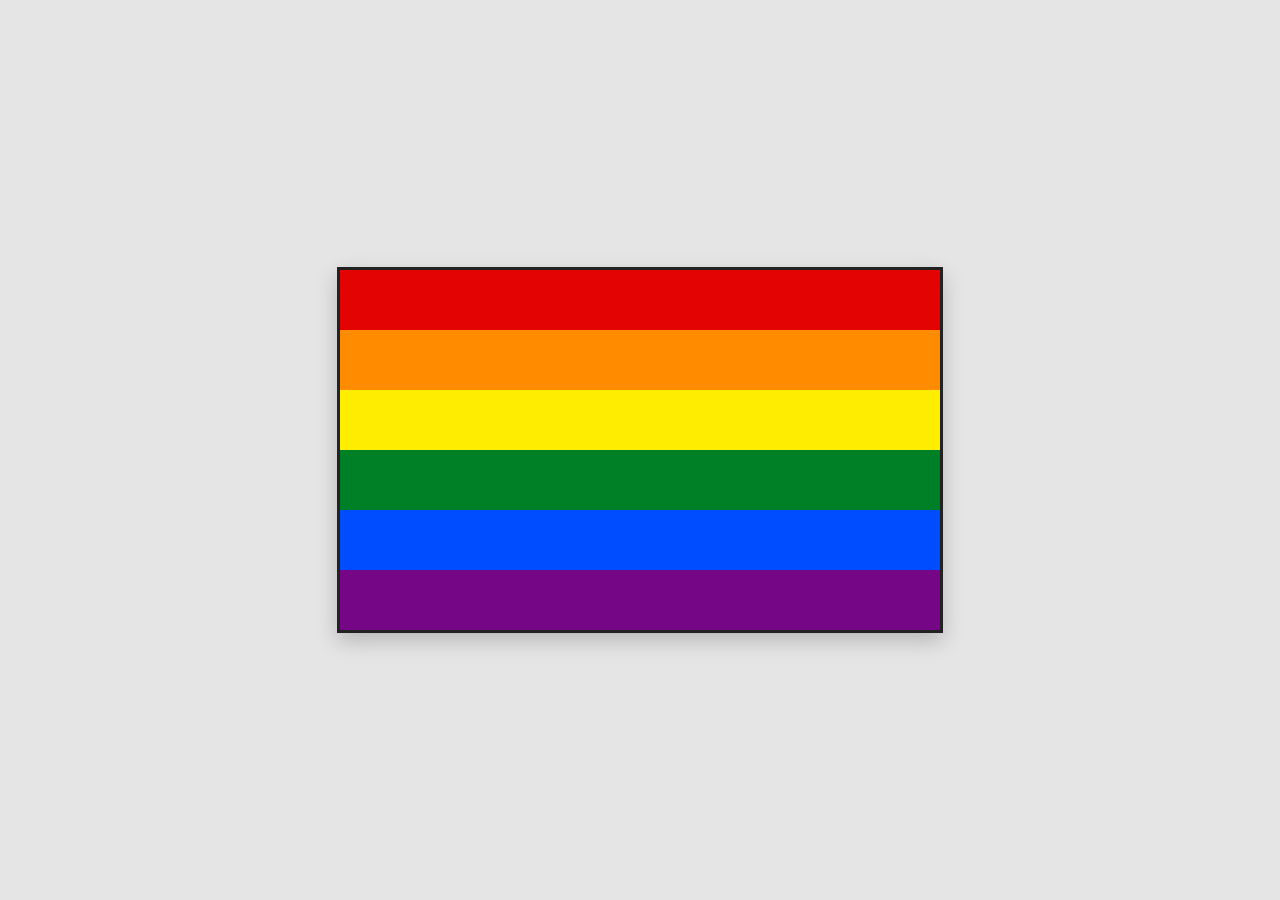
<file: index.html>
<!DOCTYPE html>
<html lang="pt-BR">
<head>
<meta charset="UTF-8">
<meta name="viewport" content="width=device-width, initial-scale=1.0">
<title>Bandeira LGBT</title>

<style>
    body {
        margin: 0;
        display: flex;
        justify-content: center;
        align-items: center;
        height: 100vh;
        background: #e5e5e5;
        font-family: Arial, sans-serif;
    }

    .bandeira {
        width: 600px;
        height: 360px;
        border: 3px solid #222;
        box-shadow: 0 8px 20px rgba(0,0,0,.2);
    }

    .faixa {
        height: calc(100% / 6);
    }

    .vermelho { background: #E40303; }
    .laranja  { background: #FF8C00; }
    .amarelo  { background: #FFED00; }
    .verde    { background: #008026; }
    .azul     { background: #004DFF; }
    .roxo     { background: #750787; }
</style>
</head>
<body>

<div class="bandeira">
    <div class="faixa vermelho"></div>
    <div class="faixa laranja"></div>
    <div class="faixa amarelo"></div>
    <div class="faixa verde"></div>
    <div class="faixa azul"></div>
    <div class="faixa roxo"></div>
</div>

</body>
</html>
</file>
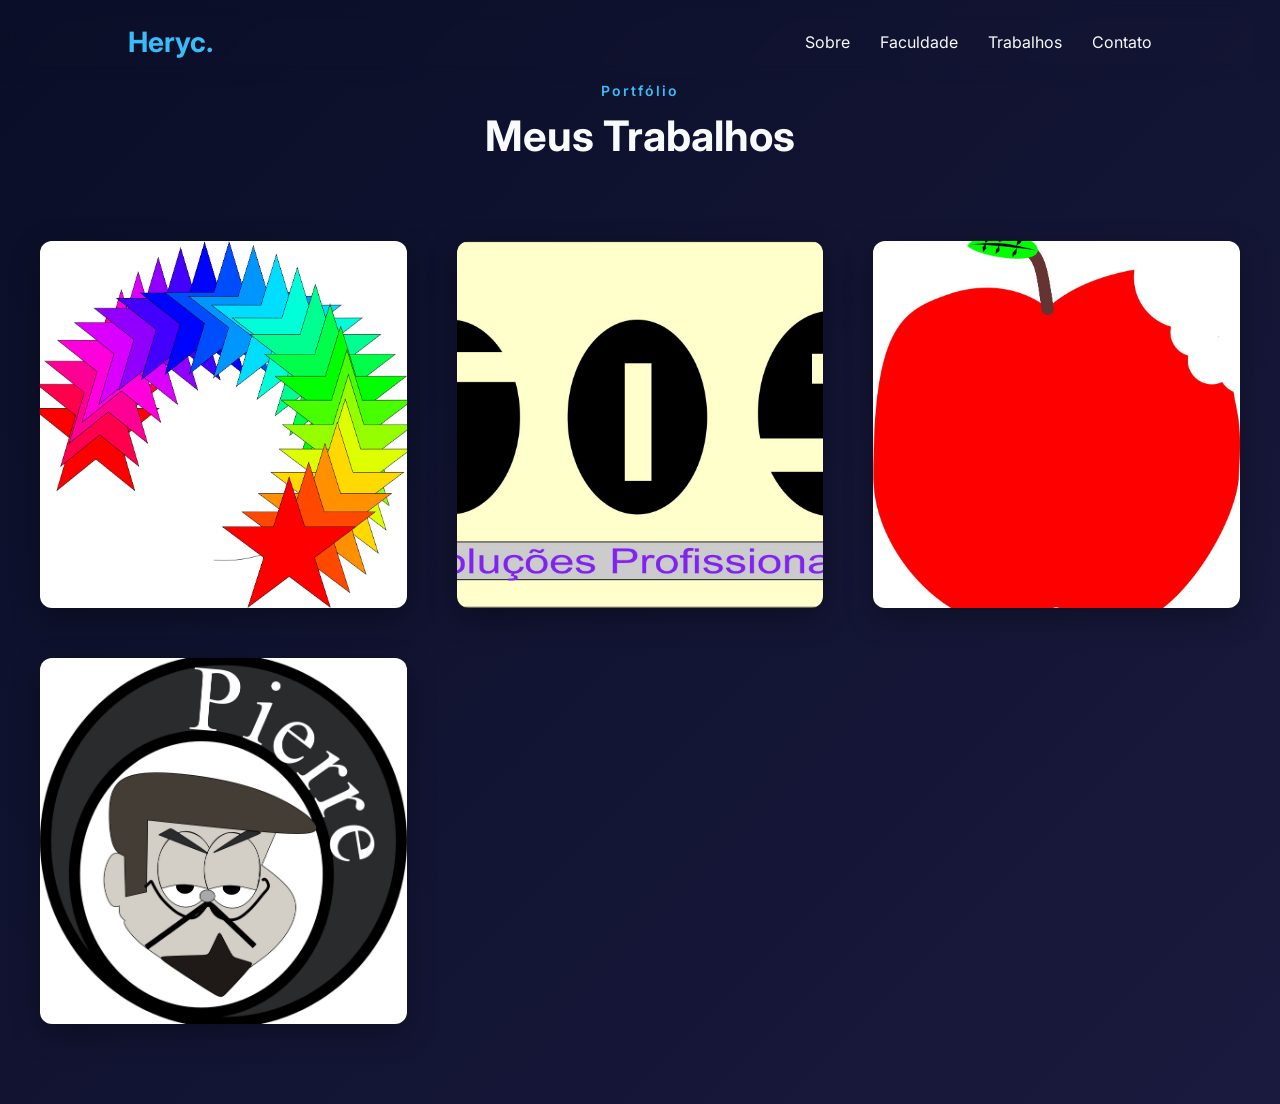
<file: trabalhos.html>
<!DOCTYPE html>
<html lang="pt-br">
<head>
    <meta charset="UTF-8">
    <meta name="viewport" content="width=device-width, initial-scale=1.0">

    <title>Meus Trabalhos | Heryc Silva</title>

    <link rel="stylesheet" href="css/style.css">

    <!-- Google Fonts -->
    <link rel="preconnect" href="https://fonts.googleapis.com">
    <link rel="preconnect" href="https://fonts.gstatic.com" crossorigin>
    <link href="https://fonts.googleapis.com/css2?family=Inter:wght@300;400;500;600;700&family=Poppins:wght@400;500;600;700;800&display=swap" rel="stylesheet">

    <!-- FontAwesome Icons -->
    <link rel="stylesheet" href="https://cdnjs.cloudflare.com/ajax/libs/font-awesome/6.4.0/css/all.min.css">

    <style>
        /* Estilos específicos para a galeria de trabalhos */
        .trabalhos-section {
            padding: 80px 20px;
            background: linear-gradient(135deg, #0a0e27 0%, #1a1a3e 100%);
            min-height: 100vh;
        }

        .trabalhos-grid {
            display: grid;
            grid-template-columns: repeat(auto-fit, minmax(300px, 1fr));
            gap: 50px;
            margin-top: 80px;
            max-width: 1200px;
            margin-left: auto;
            margin-right: auto;
        }

        @media (min-width: 1024px) {
            .trabalhos-grid {
                grid-template-columns: repeat(3, 1fr);
            }
        }

        .trabalho-item {
            position: relative;
            overflow: hidden;
            border-radius: 12px;
            aspect-ratio: 1;
            cursor: pointer;
            transition: all 0.4s cubic-bezier(0.23, 1, 0.320, 1);
            animation: fadeInUp 0.8s ease-out forwards;
            opacity: 0;
            box-shadow: 0 10px 30px rgba(0, 0, 0, 0.3);
        }

        .trabalho-item:nth-child(1) { animation-delay: 0.1s; }
        .trabalho-item:nth-child(2) { animation-delay: 0.2s; }
        .trabalho-item:nth-child(3) { animation-delay: 0.3s; }
        .trabalho-item:nth-child(4) { animation-delay: 0.4s; }
        .trabalho-item:nth-child(5) { animation-delay: 0.5s; }
        .trabalho-item:nth-child(6) { animation-delay: 0.6s; }
        .trabalho-item:nth-child(7) { animation-delay: 0.7s; }
        .trabalho-item:nth-child(8) { animation-delay: 0.8s; }
        .trabalho-item:nth-child(9) { animation-delay: 0.9s; }

        .trabalho-imagem {
            width: 100%;
            height: 100%;
            object-fit: cover;
            display: block;
            transition: transform 0.4s cubic-bezier(0.23, 1, 0.320, 1);
        }

        .trabalho-overlay {
            position: absolute;
            top: 0;
            left: 0;
            right: 0;
            bottom: 0;
            background: linear-gradient(135deg, rgba(10, 14, 39, 0.95) 0%, rgba(26, 26, 62, 0.95) 100%);
            backdrop-filter: blur(4px);
            display: flex;
            flex-direction: column;
            justify-content: center;
            align-items: center;
            opacity: 0;
            transition: all 0.4s cubic-bezier(0.23, 1, 0.320, 1);
            padding: 20px;
            text-align: center;
        }

        .trabalho-titulo {
            font-size: 1.8rem;
            font-weight: 700;
            margin-bottom: 12px;
            background: linear-gradient(135deg, #00d4ff, #0099ff);
            -webkit-background-clip: text;
            -webkit-text-fill-color: transparent;
            background-clip: text;
            text-transform: uppercase;
            letter-spacing: 1px;
            font-family: 'Poppins', sans-serif;
        }

        .trabalho-descricao {
            font-size: 0.95rem;
            color: #cbd5e0;
            line-height: 1.6;
            font-family: 'Inter', sans-serif;
        }

        .trabalho-item:hover {
            transform: translateY(-10px);
            box-shadow: 
                0 25px 50px rgba(0, 212, 255, 0.25),
                0 0 80px rgba(0, 153, 255, 0.2),
                inset 0 1px 0 rgba(255, 255, 255, 0.1);
        }

        .trabalho-item:hover .trabalho-imagem {
            transform: scale(1.1);
        }

        .trabalho-item:hover .trabalho-overlay {
            opacity: 1;
        }

        @keyframes fadeInUp {
            from {
                opacity: 0;
                transform: translateY(30px);
            }
            to {
                opacity: 1;
                transform: translateY(0);
            }
        }

        @media (max-width: 768px) {
            .trabalhos-section {
                padding: 60px 15px;
            }

            .trabalhos-grid {
                grid-template-columns: repeat(2, 1fr);
                gap: 35px;
                margin-top: 60px;
            }

            .trabalho-titulo {
                font-size: 1.3rem;
            }

            .trabalho-descricao {
                font-size: 0.85rem;
            }
        }

        @media (max-width: 480px) {
            .trabalhos-section {
                padding: 40px 15px;
            }

            .trabalhos-grid {
                grid-template-columns: 1fr;
                gap: 25px;
                margin-top: 40px;
            }

            .trabalho-item:hover {
                transform: translateY(-5px);
            }
        }
    </style>
</head>
<body>

    <!-- PARTICLES (se existir no seu CSS original) -->
    <div class="particles"></div>

    <!-- HEADER -->
    <header>
        <div class="logo">
            Heryc.
        </div>

        <nav>
            <a href="index.html#sobre">Sobre</a>
            <a href="index.html#faculdade">Faculdade</a>
            <a href="trabalhos.html">Trabalhos</a>
            <a href="index.html#contato">Contato</a>
        </nav>
    </header>

    <!-- SEÇÃO DE TRABALHOS -->
    <section class="trabalhos-section">
        <div class="section-title">
            <span>Portfólio</span>
            <h2>Meus Trabalhos</h2>
        </div>

        <div class="trabalhos-grid">
            
            <!-- TRABALHO 1 -->
            <div class="trabalho-item">
                <img src="assets/img/estrela colorida.jpg" alt="Estrela Colorida" class="trabalho-imagem">
                <div class="trabalho-overlay">
                    <div class="trabalho-titulo">Estrela Colorida</div>
                    <div class="trabalho-descricao">Uma criação vibrante com paleta de cores deslumbrantes</div>
                </div>
            </div>

            <!-- TRABALHO 2 -->
            <div class="trabalho-item">
                <img src="assets/img/SOS.jpg" alt="SOS" class="trabalho-imagem">
                <div class="trabalho-overlay">
                    <div class="trabalho-titulo">SOS</div>
                    <div class="trabalho-descricao">Projeto com mensagem impactante e design marcante</div>
                </div>
            </div>

            <!-- TRABALHO 3 -->
            <div class="trabalho-item">
                <img src="assets/img/Maça.jpg" alt="Maçã" class="trabalho-imagem">
                <div class="trabalho-overlay">
                    <div class="trabalho-titulo">Maçã</div>
                    <div class="trabalho-descricao">Trabalho detalhista com elementos naturais e texturas</div>
                </div>
            </div>

            <!-- TRABALHO 4 -->
            <div class="trabalho-item">
                <img src="assets/img/pierre.jpg" alt="Pierre" class="trabalho-imagem">
                <div class="trabalho-overlay">
                    <div class="trabalho-titulo">Pierre</div>
                    <div class="trabalho-descricao">Criação artística com elegância e sofisticação</div>
                </div>
            </div>

        </div>
    </section>

    <!-- BOTÃO TOPO -->
    <button id="topBtn" aria-label="Voltar ao topo">
        <i class="fas fa-arrow-up"></i>
    </button>

    <script src="js/script.js"></script>

</body>
</html>
</file>
<file: css/style.css>
/* VARIÁVEIS DE CORES */
:root {
    --bg-primary: #0F172A;
    --bg-secondary: #1E293B;
    --text-primary: #F8FAFC;
    --text-secondary: #94A3B8;
    --accent-blue: #38BDF8;
    --accent-purple: #8B5CF6;
    --border-color: rgba(255,255,255,0.05);
}

/* RESET */
* {
    margin: 0;
    padding: 0;
    box-sizing: border-box;
}

html {
    scroll-behavior: smooth;
}

body {
    font-family: 'Inter', sans-serif;
    background: var(--bg-primary);
    color: var(--text-primary);
    overflow-x: hidden;
    transition: background 0.3s ease, color 0.3s ease;
}

/* PARTICLES */
.particles {
    position: fixed;
    width: 100%;
    height: 100%;
    background-image:
        radial-gradient(circle at 20% 20%, rgba(56,189,248,0.15) 0%, transparent 20%),
        radial-gradient(circle at 80% 80%, rgba(139,92,246,0.15) 0%, transparent 20%);
    z-index: -1;
    pointer-events: none;
}

/* HEADER */
header {
    width: 100%;
    padding: 25px 10%;

    display: flex;
    justify-content: space-between;
    align-items: center;

    position: fixed;
    top: 0;

    backdrop-filter: blur(10px);
    background: transparent;

    z-index: 999;
    transition: background 0.3s ease;
}

.logo {
    font-size: 28px;
    font-weight: bold;
    color: var(--accent-blue);
    transition: 0.3s;
}

.logo:hover {
    transform: scale(1.05);
}

nav {
    display: flex;
    gap: 30px;
}

nav a {
    text-decoration: none;
    color: var(--text-primary);
    transition: 0.3s;
    position: relative;
}

nav a::after {
    content: '';
    position: absolute;
    bottom: -5px;
    left: 0;
    width: 0;
    height: 2px;
    background: var(--accent-blue);
    transition: width 0.3s ease;
}

nav a:hover::after {
    width: 100%;
}

/* HERO */
.hero {
    min-height: 100vh;

    display: flex;
    justify-content: space-between;
    align-items: center;

    padding: 0 10%;
    padding-top: 120px;
    gap: 60px;
}

.hero-text {
    max-width: 600px;
    flex: 1;
}

.hero-text span {
    color: var(--accent-blue);
    font-weight: 600;
    letter-spacing: 2px;
    font-size: 14px;
}

.hero-text h1 {
    font-size: 40px;
    margin: 20px 0;
    line-height: 1.1;
    font-weight: 600;
}

.hero-text p {
    color: var(--text-secondary);
    line-height: 1.7;
    font-size: 16px;
}

.hero-buttons {
    margin-top: 30px;

    display: flex;
    gap: 20px;
    flex-wrap: wrap;
}

.btn {
    color: white;
}

.btn:hover {
    transform: translateY(-5px);
}

.btn-outline {
    color: var(--text-primary);
    border-bottom: 2px solid var(--accent-blue);
    background: transparent;
    border: none;
}

.btn-outline:hover {
    opacity: 0.8;
    transform: translateY(-5px);
}

.btn-trabalhos {
    /* Gradiente azul deslumbrante */
    background: linear-gradient(135deg, #38BDF8 0%, #0EA5E9 100%);
    
    /* Padding maior para melhor aparência */
    padding: 16px 50px;
    
    /* Borda arredondada moderna */
    border-radius: 8px;
    text-decoration: none;
    
    /* Sombra elegante */
    box-shadow: 0 10px 30px rgba(56, 189, 248, 0.3);
    
    /* Fonte bonita */
    font-weight: 600;
    font-size: 1rem;
}

.hero-image {
    flex: 1;
    display: flex;
    justify-content: center;
    align-items: center;
}

.hero-image img,
.image-placeholder {
    width: 380px;
    height: 380px;
    border-radius: 30px;
    border: 2px solid var(--accent-blue);
    box-shadow: 0 0 30px rgba(56,189,248,0.4);
    object-fit: cover;
}

.image-placeholder {
    display: flex;
    flex-direction: column;
    align-items: center;
    justify-content: center;
    background: var(--bg-secondary);
    color: var(--text-secondary);
    font-size: 24px;
}

.image-placeholder i {
    font-size: 80px;
    margin-bottom: 20px;
    opacity: 0.5;
}

/* SECTION */
.section {
    padding: 120px 10%;
}

.section-title {
    text-align: center;
    margin-bottom: 70px;
}

.section-title span {
    color: var(--accent-blue);
    font-size: 14px;
    font-weight: 600;
    letter-spacing: 2px;
}

.section-title h2 {
    font-size: 42px;
    margin-top: 10px;
    font-weight: 700;
}

/* CARDS */
.sobre-card,
.prof-card,
.projeto-card,
.faculdade-container {
    background: var(--bg-secondary);
    border: 1px solid var(--border-color);
    border-radius: 20px;
    transition: 0.4s;
}

.sobre-card:hover,
.prof-card:hover,
.projeto-card:hover {
    transform: translateY(-10px);
    border-color: var(--accent-blue);
    box-shadow: 0 10px 30px rgba(56,189,248,0.2);
}

/* SOBRE */
.sobre-card {
    padding: 40px;
    max-width: 600px;
    margin: 0 auto;
}

.sobre-card h3 {
    font-size: 24px;
    margin-bottom: 20px;
}

.sobre-card p {
    margin-top: 20px;
    line-height: 1.8;
    color: var(--text-secondary);
}

/* FACULDADE CENTRALIZADA */
.faculdade-container-centered {
    display: flex;
    flex-direction: column;
    align-items: center;
    text-align: center;
    gap: 40px;
}

.faculdade-image-centered {
    padding: 15px;
    background: var(--bg-secondary);
    border: 1px solid var(--border-color);
    border-radius: 20px;
    width: fit-content;
}

.faculdade-image-centered img {
    width: 760px;
    height: auto;
    border-radius: 15px;
    display: block;
}

.faculdade-text-centered {
    max-width: 700px;
}

.faculdade-text-centered h3 {
    font-size: 28px;
    margin-bottom: 20px;
}

.faculdade-text-centered p {
    color: var(--text-secondary);
    line-height: 1.8;
    margin-bottom: 25px;
}

.skills {
    display: flex;
    gap: 12px;
    flex-wrap: wrap;
    margin-top: 20px;
}

.skill-tag {
    padding: 8px 16px;
    background: rgba(56,189,248,0.1);
    border: 1px solid rgba(56,189,248,0.3);
    border-radius: 50px;
    color: var(--accent-blue);
    font-weight: 500;
    transition: 0.3s;
}

.skill-tag:hover {
    background: rgba(56,189,248,0.2);
    transform: translateY(-2px);
}

/* PROFESSORES */
/* PROFESSORES */
.professores-grid {
    display: grid;
    grid-template-columns: repeat(auto-fit, minmax(280px, 1fr));
    gap: 30px;
    max-width: 1000px;
    margin: 0 auto;
}

.prof-card {
    padding: 40px 30px;
    text-align: center;
    display: flex;
    flex-direction: column;
    align-items: center;
}

.prof-image-placeholder {
    width: 140px;
    height: 140px;
    object-fit: cover;
    border-radius: 50%;
    margin-bottom: 20px;
    display: flex;
    align-items: center;
    justify-content: center;
    background: rgba(56,189,248,0.1);
    color: var(--accent-blue);
}

.prof-image-placeholder img {
    width: 100%;
    height: 100%;
    border-radius: 50%;
    object-fit: cover;
}

.prof-image-placeholder i {
    font-size: 60px;
}

.prof-card img {
    width: 140px;
    height: 140px;
    object-fit: cover;
    border-radius: 50%;
    margin: 0 auto 20px auto;
    display: block;
}

.prof-card h3 {
    font-size: 20px;
    margin: 20px 0;
    font-weight: 600;
}

.prof-card p {
    color: var(--text-secondary);
    line-height: 1.6;
    font-size: 14px;
}

/* PROJETOS */
.projetos-grid {
    display: grid;
    grid-template-columns: repeat(auto-fit, minmax(320px, 1fr));
    gap: 30px;
    max-width: 1200px;
    margin: 0 auto;
}

.projeto-card {
    overflow: hidden;
    display: flex;
    flex-direction: column;
    height: 100%;
    padding: 0;
}

.projeto-info {
    padding: 35px;
    display: flex;
    flex-direction: column;
    flex-grow: 1;
    height: 100%;
}

.projeto-info h3 {
    font-size: 22px;
    margin-bottom: 15px;
    font-weight: 600;
    line-height: 1.3;
    color: var(--text-primary);
}

.projeto-info p {
    margin: 0 0 25px 0;
    color: var(--text-secondary);
    line-height: 1.6;
    flex-grow: 1;
    font-size: 15px;
}

.tags {
    display: flex;
    gap: 10px;
    margin-bottom: 25px;
    flex-wrap: wrap;
}

.tag {
    padding: 6px 14px;
    background: rgba(56,189,248,0.1);
    border: 1px solid rgba(56,189,248,0.3);
    border-radius: 50px;
    color: var(--accent-blue);
    font-size: 13px;
    font-weight: 500;
}

.projeto-link {
    text-decoration: none;
    color: white;
    background: linear-gradient(90deg, var(--accent-blue), var(--accent-purple));
    padding: 12px 24px;
    border-radius: 10px;
    transition: 0.3s;
    display: inline-flex;
    align-items: center;
    gap: 8px;
    font-weight: 600;
    align-self: flex-start;
}

.projeto-link:hover {
    transform: translateY(-3px);
}

/* CONTATO */
.contato-container {
    display: flex;
    justify-content: center;
    gap: 20px;
    flex-wrap: wrap;
}

.contato-container a {
    text-decoration: none;
    color: white;

    padding: 15px 25px;

    border: 1px solid rgba(255,255,255,0.1);

    border-radius: 10px;

    transition: 0.3s;
    display: inline-flex;
    align-items: center;
    gap: 10px;
    font-weight: 600;
}

.contato-container a:hover {
    background: var(--accent-blue);
    transform: translateY(-5px);
    box-shadow: 0 8px 25px rgba(56,189,248,0.3);
}

/* BOTAO TOPO */
#topBtn {
    position: fixed;
    bottom: 30px;
    right: 30px;

    width: 50px;
    height: 50px;

    border: none;
    border-radius: 50%;

    background: var(--accent-blue);
    color: white;

    cursor: pointer;

    display: none;

    transition: 0.3s;
    z-index: 998;
}

#topBtn:hover {
    transform: translateY(-5px);
}

/* RESPONSIVO */
@media (max-width: 1000px) {

    .hero {
        flex-direction: column;
        justify-content: center;
        text-align: center;
        gap: 40px;
        padding: 120px 20px 0 20px;
    }

    .hero-text {
        max-width: 100%;
    }

    .hero-text h1 {
        font-size: 45px;
    }

    .hero-image,
    .hero-image img {
        width: 100%;
        max-width: 380px;
    }

    .faculdade-container {
        flex-direction: column;
        padding: 30px;
        gap: 30px;
    }

    .faculdade-image img,
    .faculdade-image .image-placeholder {
        width: 100%;
    }

}

@media (max-width: 700px) {

    header {
        padding: 15px 20px;
        gap: 15px;
    }

    .logo {
        font-size: 24px;
    }

    nav {
        display: none;
    }

    .hero {
        padding: 120px 20px 50px 20px;
    }

    .hero-text h1 {
        font-size: 32px;
    }

    .section {
        padding: 80px 20px;
    }

    .section-title h2 {
        font-size: 32px;
    }

    .professores-grid {
        grid-template-columns: 1fr;
    }

    .projetos-grid {
        grid-template-columns: 1fr;
    }

    #topBtn {
        width: 45px;
        height: 45px;
        font-size: 18px;
        bottom: 20px;
        right: 20px;
    }

    .contato-social {
        gap: 15px;
    }

    .social-link {
        padding: 12px 20px;
        font-size: 14px;
    }

}
</file>
